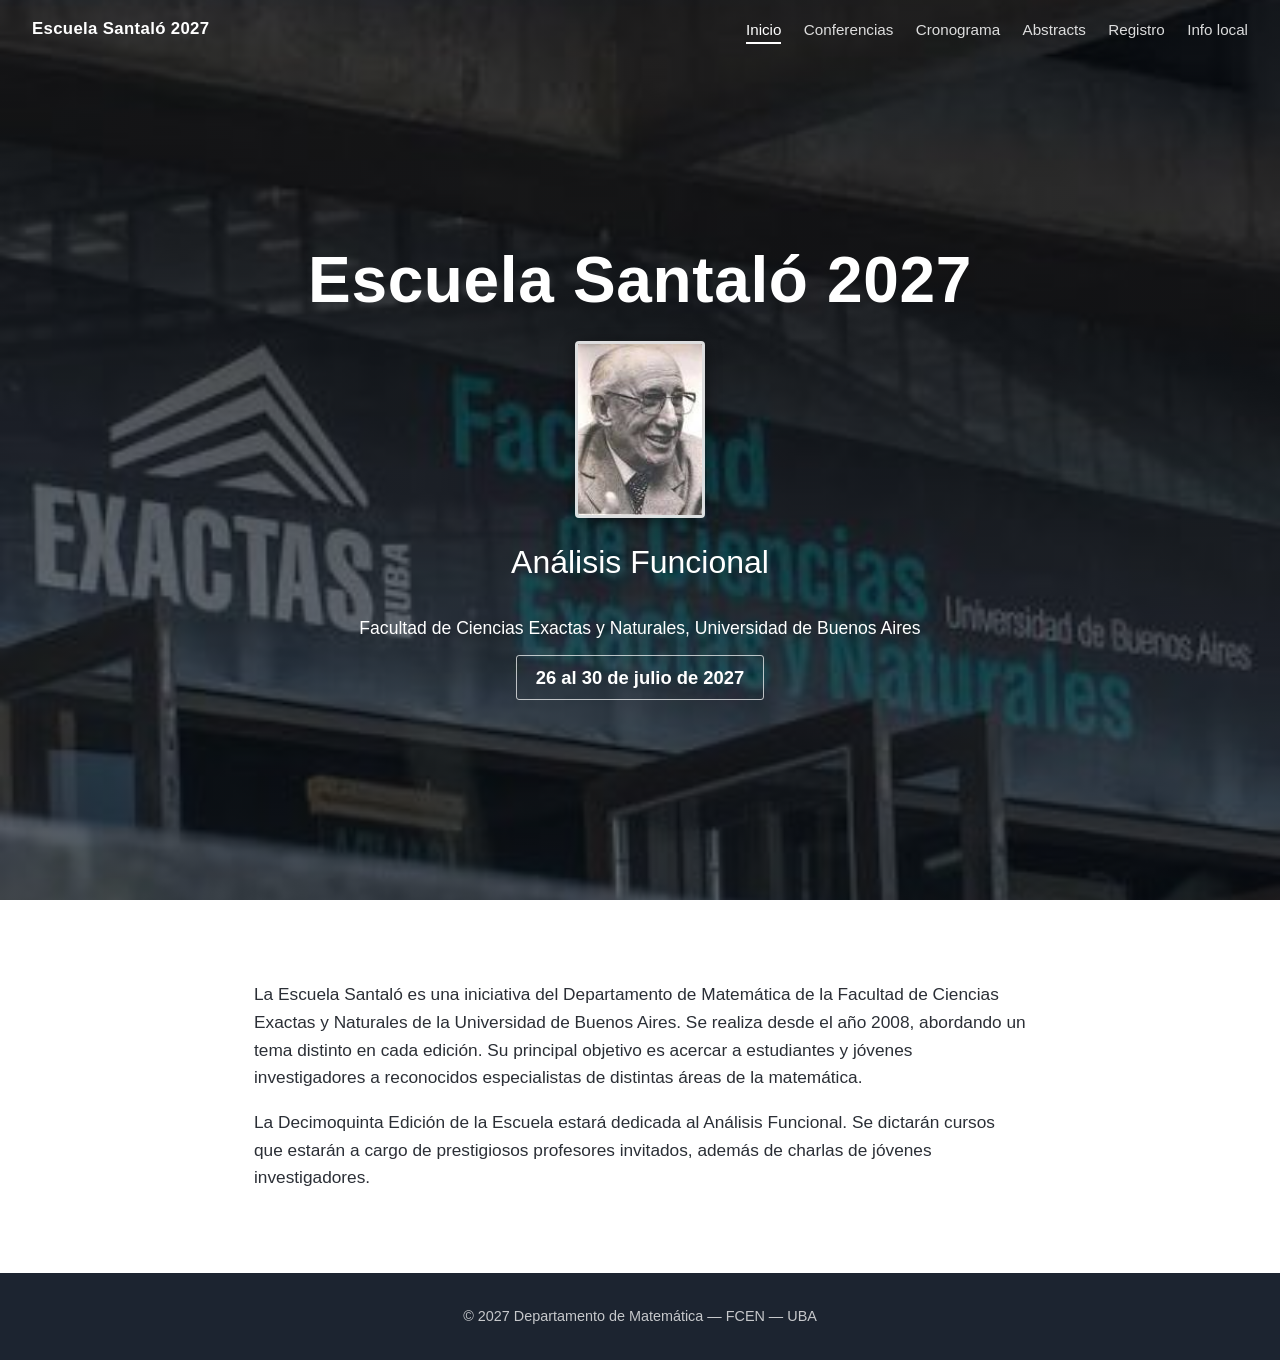
<file: index.html>
<!DOCTYPE html>
<html lang="es">
<head>
  <meta charset="utf-8">
  <meta name="viewport" content="width=device-width, initial-scale=1">
  <title>Escuela Santaló 2027 — Análisis Funcional</title>
  <link rel="stylesheet" href="assets/estilo.css">
</head>
<body>
  <header class="barra">
    <a class="marca" href="index.html">Escuela Santaló 2027</a>
    <nav>
      <ul class="menu">
        <li><a href="index.html" aria-current="page">Inicio</a></li>
        <li><a href="conferencias.html">Conferencias</a></li>
        <li><a href="cronograma.html">Cronograma</a></li>
        <li><a href="abstracts.html">Abstracts</a></li>
        <li><a href="registro.html">Registro</a></li>
        <li><a href="info-local.html">Info local</a></li>
      </ul>
    </nav>
  </header>

  <section class="portada">
    <div>
      <h1>Escuela Santaló 2027</h1>
      <img class="foto" src="assets/santalo.png" alt="Luis Santaló">
      <p class="subtitulo">Análisis Funcional</p>
      <p class="institucion">Facultad de Ciencias Exactas y Naturales, Universidad de Buenos Aires</p>
      <p class="fecha">26 al 30 de julio de 2027</p>
    </div>
  </section>

  <main>
    <p>
      La Escuela Santaló es una iniciativa del Departamento de Matemática de la
      Facultad de Ciencias Exactas y Naturales de la Universidad de Buenos Aires.
      Se realiza desde el año 2008, abordando un tema distinto en cada edición.
      Su principal objetivo es acercar a estudiantes y jóvenes investigadores a
      reconocidos especialistas de distintas áreas de la matemática.
    </p>
    <p>
      La Decimoquinta Edición de la Escuela estará dedicada al Análisis Funcional.
      Se dictarán cursos que estarán a cargo de prestigiosos profesores invitados,
      además de charlas de jóvenes investigadores.
    </p>
  </main>

  <footer>
    © 2027 Departamento de Matemática — FCEN — UBA
  </footer>
</body>
</html>
</file>
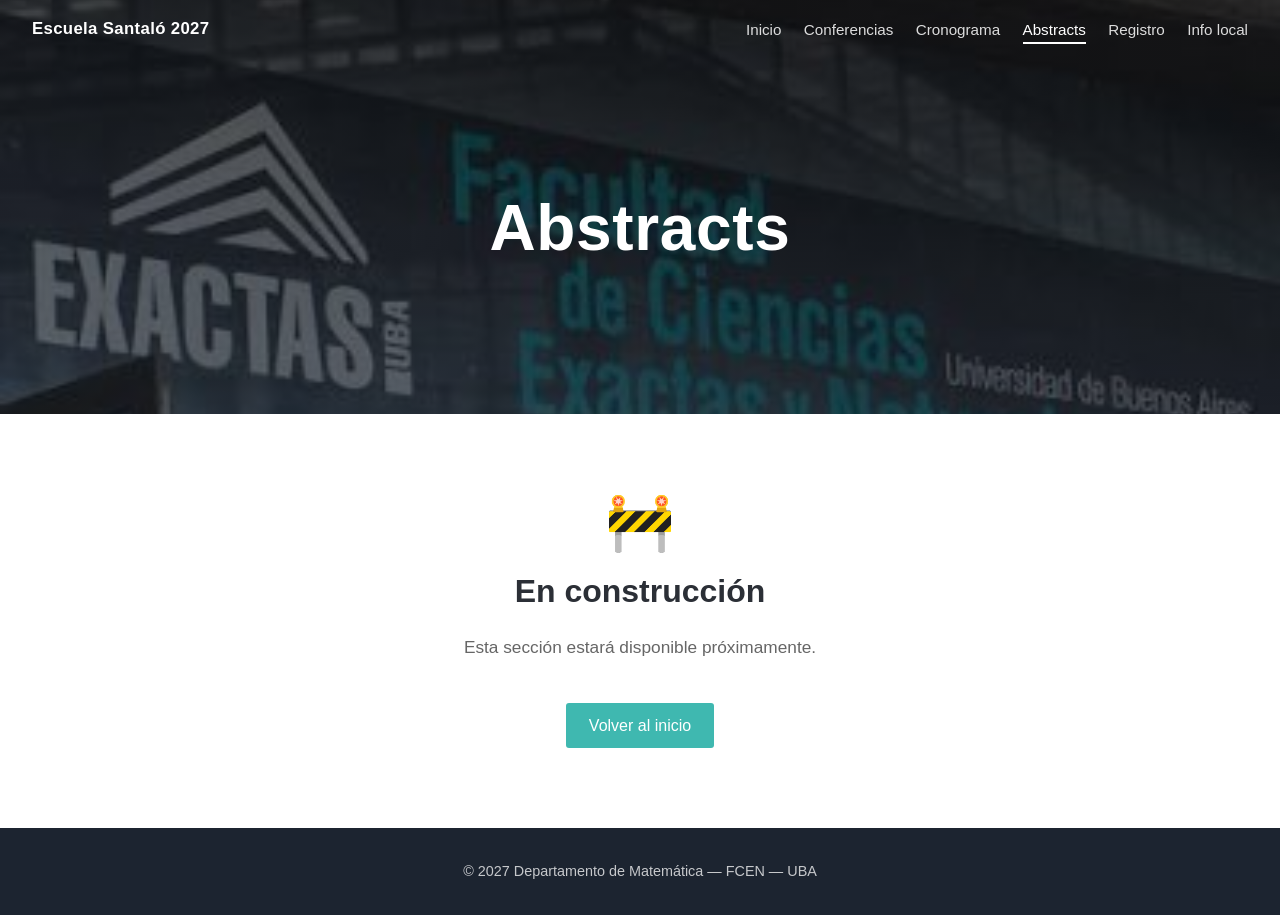
<file: abstracts.html>
<!DOCTYPE html>
<html lang="es">
<head>
  <meta charset="utf-8">
  <meta name="viewport" content="width=device-width, initial-scale=1">
  <title>Abstracts — Escuela Santaló 2027</title>
  <link rel="stylesheet" href="assets/estilo.css">
</head>
<body>
  <header class="barra">
    <a class="marca" href="index.html">Escuela Santaló 2027</a>
    <nav>
      <ul class="menu">
        <li><a href="index.html">Inicio</a></li>
        <li><a href="conferencias.html">Conferencias</a></li>
        <li><a href="cronograma.html">Cronograma</a></li>
        <li><a href="abstracts.html" aria-current="page">Abstracts</a></li>
        <li><a href="registro.html">Registro</a></li>
        <li><a href="info-local.html">Info local</a></li>
      </ul>
    </nav>
  </header>

  <section class="portada chica">
    <div>
      <h1>Abstracts</h1>
    </div>
  </section>

  <main class="construccion">
    <div class="icono">🚧</div>
    <h2>En construcción</h2>
    <p>Esta sección estará disponible próximamente.</p>
    <a class="boton" href="index.html">Volver al inicio</a>
  </main>

  <footer>
    © 2027 Departamento de Matemática — FCEN — UBA
  </footer>
</body>
</html>
</file>
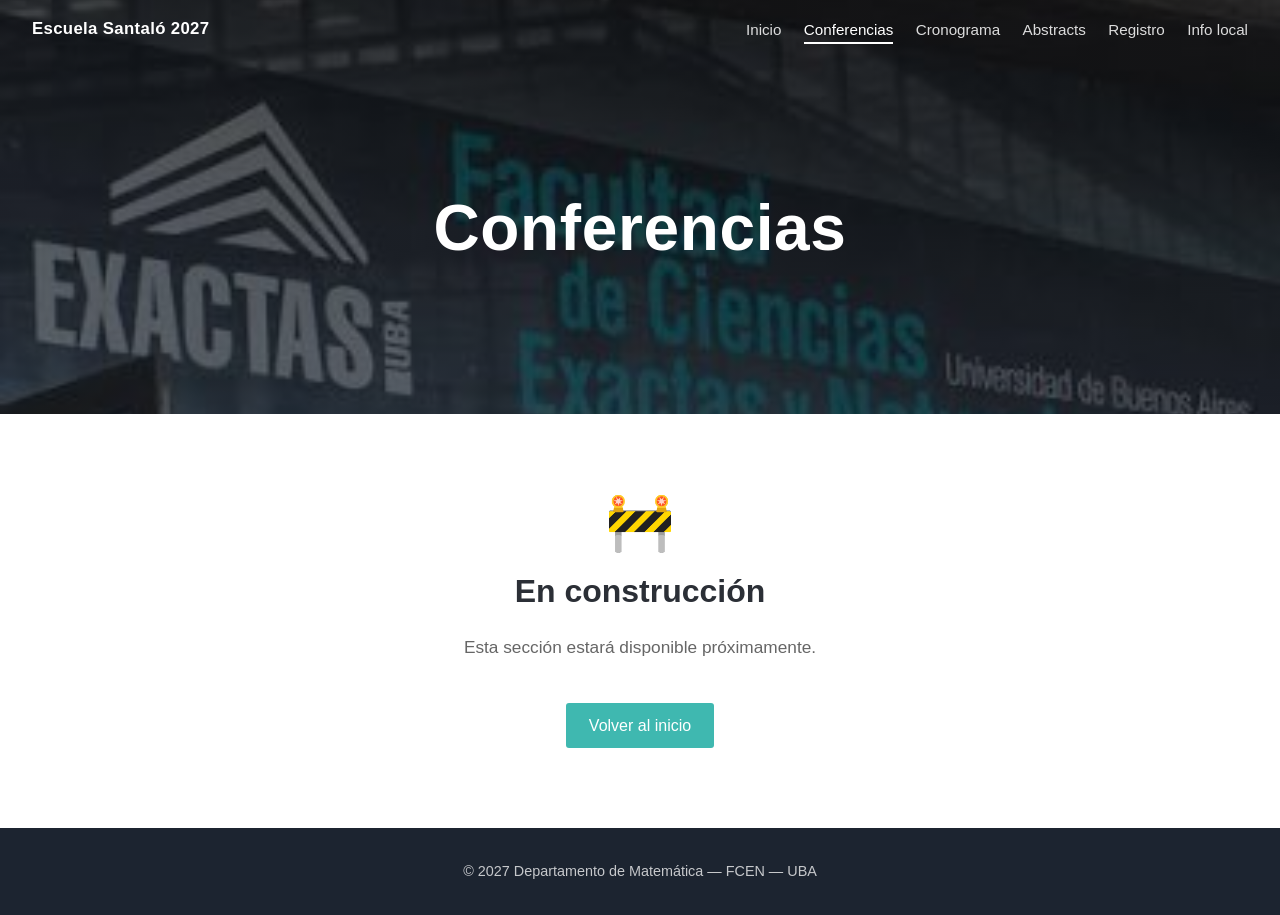
<file: conferencias.html>
<!DOCTYPE html>
<html lang="es">
<head>
  <meta charset="utf-8">
  <meta name="viewport" content="width=device-width, initial-scale=1">
  <title>Conferencias — Escuela Santaló 2027</title>
  <link rel="stylesheet" href="assets/estilo.css">
</head>
<body>
  <header class="barra">
    <a class="marca" href="index.html">Escuela Santaló 2027</a>
    <nav>
      <ul class="menu">
        <li><a href="index.html">Inicio</a></li>
        <li><a href="conferencias.html" aria-current="page">Conferencias</a></li>
        <li><a href="cronograma.html">Cronograma</a></li>
        <li><a href="abstracts.html">Abstracts</a></li>
        <li><a href="registro.html">Registro</a></li>
        <li><a href="info-local.html">Info local</a></li>
      </ul>
    </nav>
  </header>

  <section class="portada chica">
    <div>
      <h1>Conferencias</h1>
    </div>
  </section>

  <main class="construccion">
    <div class="icono">🚧</div>
    <h2>En construcción</h2>
    <p>Esta sección estará disponible próximamente.</p>
    <a class="boton" href="index.html">Volver al inicio</a>
  </main>

  <footer>
    © 2027 Departamento de Matemática — FCEN — UBA
  </footer>
</body>
</html>
</file>
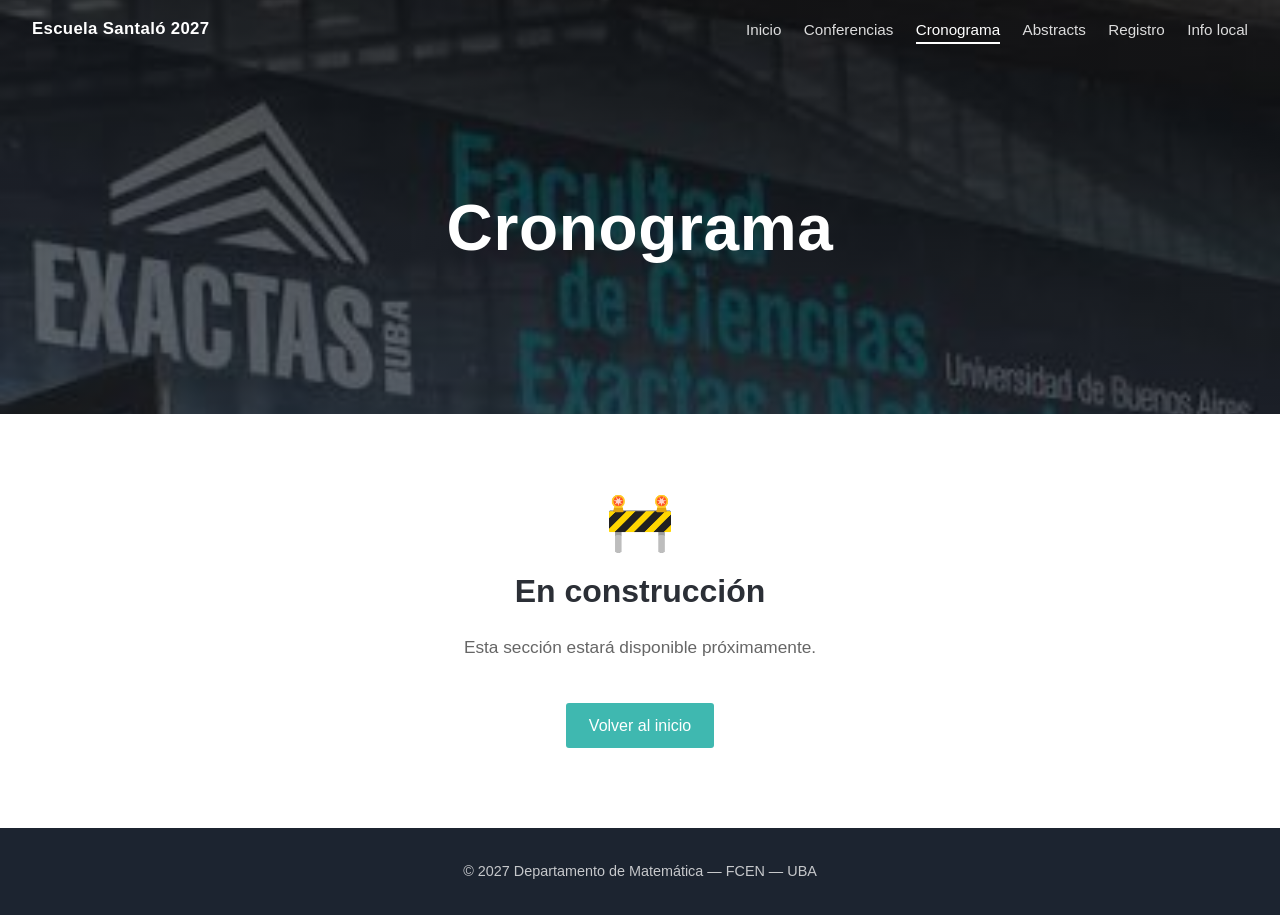
<file: cronograma.html>
<!DOCTYPE html>
<html lang="es">
<head>
  <meta charset="utf-8">
  <meta name="viewport" content="width=device-width, initial-scale=1">
  <title>Cronograma — Escuela Santaló 2027</title>
  <link rel="stylesheet" href="assets/estilo.css">
</head>
<body>
  <header class="barra">
    <a class="marca" href="index.html">Escuela Santaló 2027</a>
    <nav>
      <ul class="menu">
        <li><a href="index.html">Inicio</a></li>
        <li><a href="conferencias.html">Conferencias</a></li>
        <li><a href="cronograma.html" aria-current="page">Cronograma</a></li>
        <li><a href="abstracts.html">Abstracts</a></li>
        <li><a href="registro.html">Registro</a></li>
        <li><a href="info-local.html">Info local</a></li>
      </ul>
    </nav>
  </header>

  <section class="portada chica">
    <div>
      <h1>Cronograma</h1>
    </div>
  </section>

  <main class="construccion">
    <div class="icono">🚧</div>
    <h2>En construcción</h2>
    <p>Esta sección estará disponible próximamente.</p>
    <a class="boton" href="index.html">Volver al inicio</a>
  </main>

  <footer>
    © 2027 Departamento de Matemática — FCEN — UBA
  </footer>
</body>
</html>
</file>
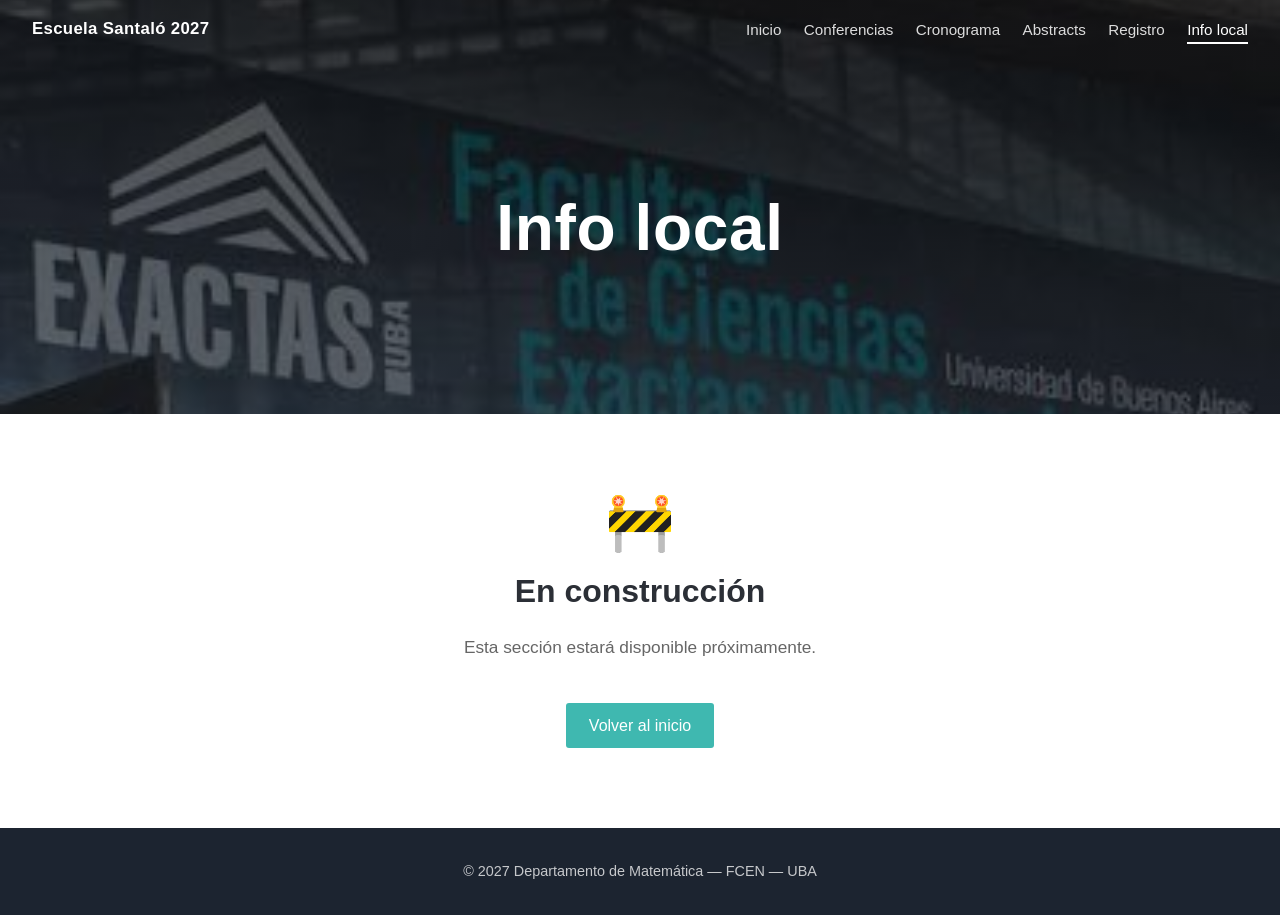
<file: info-local.html>
<!DOCTYPE html>
<html lang="es">
<head>
  <meta charset="utf-8">
  <meta name="viewport" content="width=device-width, initial-scale=1">
  <title>Info local — Escuela Santaló 2027</title>
  <link rel="stylesheet" href="assets/estilo.css">
</head>
<body>
  <header class="barra">
    <a class="marca" href="index.html">Escuela Santaló 2027</a>
    <nav>
      <ul class="menu">
        <li><a href="index.html">Inicio</a></li>
        <li><a href="conferencias.html">Conferencias</a></li>
        <li><a href="cronograma.html">Cronograma</a></li>
        <li><a href="abstracts.html">Abstracts</a></li>
        <li><a href="registro.html">Registro</a></li>
        <li><a href="info-local.html" aria-current="page">Info local</a></li>
      </ul>
    </nav>
  </header>

  <section class="portada chica">
    <div>
      <h1>Info local</h1>
    </div>
  </section>

  <main class="construccion">
    <div class="icono">🚧</div>
    <h2>En construcción</h2>
    <p>Esta sección estará disponible próximamente.</p>
    <a class="boton" href="index.html">Volver al inicio</a>
  </main>

  <footer>
    © 2027 Departamento de Matemática — FCEN — UBA
  </footer>
</body>
</html>
</file>
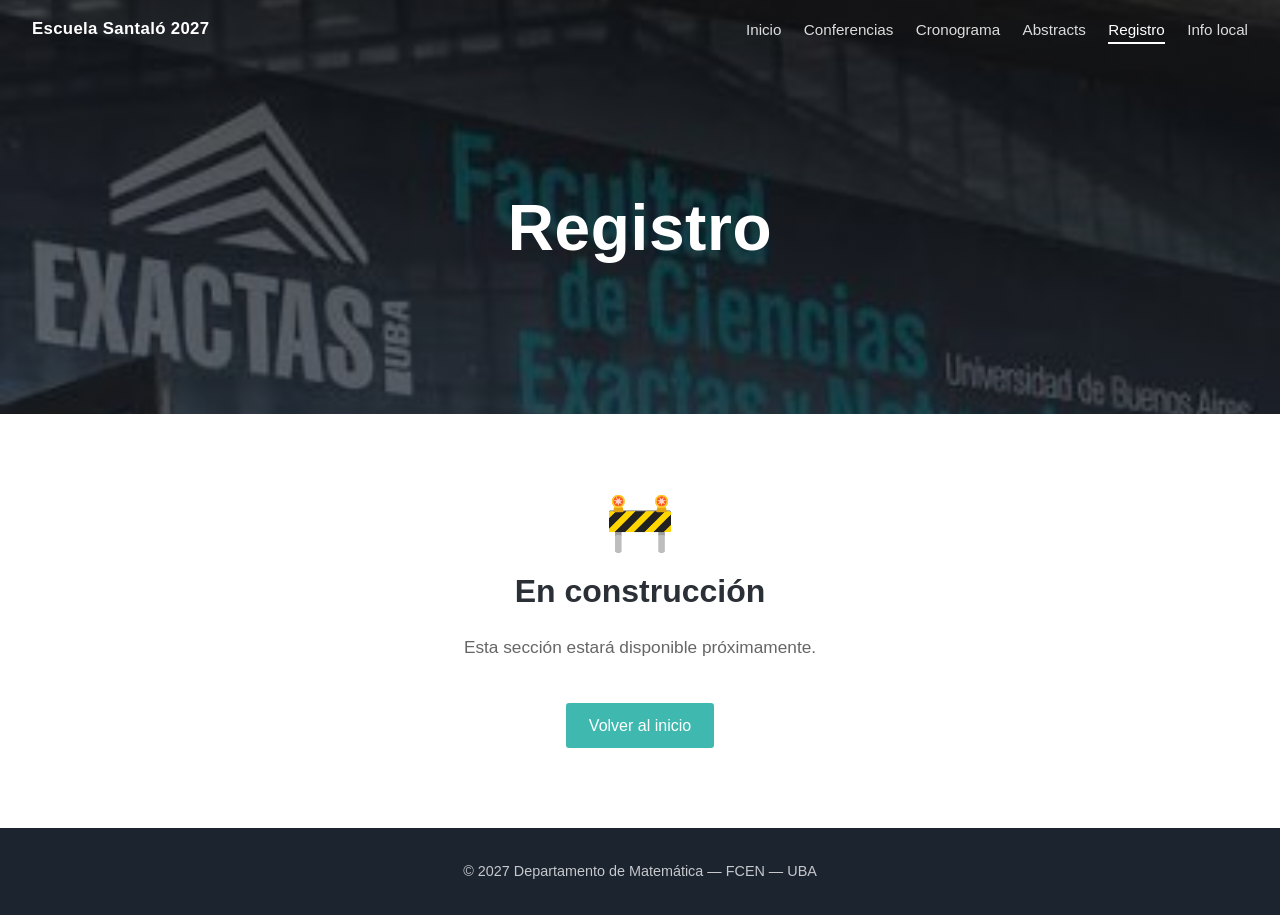
<file: registro.html>
<!DOCTYPE html>
<html lang="es">
<head>
  <meta charset="utf-8">
  <meta name="viewport" content="width=device-width, initial-scale=1">
  <title>Registro — Escuela Santaló 2027</title>
  <link rel="stylesheet" href="assets/estilo.css">
</head>
<body>
  <header class="barra">
    <a class="marca" href="index.html">Escuela Santaló 2027</a>
    <nav>
      <ul class="menu">
        <li><a href="index.html">Inicio</a></li>
        <li><a href="conferencias.html">Conferencias</a></li>
        <li><a href="cronograma.html">Cronograma</a></li>
        <li><a href="abstracts.html">Abstracts</a></li>
        <li><a href="registro.html" aria-current="page">Registro</a></li>
        <li><a href="info-local.html">Info local</a></li>
      </ul>
    </nav>
  </header>

  <section class="portada chica">
    <div>
      <h1>Registro</h1>
    </div>
  </section>

  <main class="construccion">
    <div class="icono">🚧</div>
    <h2>En construcción</h2>
    <p>Esta sección estará disponible próximamente.</p>
    <a class="boton" href="index.html">Volver al inicio</a>
  </main>

  <footer>
    © 2027 Departamento de Matemática — FCEN — UBA
  </footer>
</body>
</html>
</file>
<file: assets/estilo.css>
:root {
  --acento: #3fb8b0;
  --oscuro: #1c2430;
  --texto: #2b2f36;
  --gris: #f4f5f7;
}

* { box-sizing: border-box; }

html, body {
  margin: 0;
  padding: 0;
  font-family: "Open Sans", "Helvetica Neue", Arial, sans-serif;
  color: var(--texto);
  background: #fff;
  line-height: 1.6;
}

a { color: var(--acento); }

/* ---------- Barra de navegación ---------- */
.barra {
  position: absolute;
  top: 0; left: 0; right: 0;
  z-index: 10;
  display: flex;
  align-items: center;
  justify-content: space-between;
  flex-wrap: wrap;
  gap: 0.5rem 1.5rem;
  padding: 1rem 2rem;
}

.marca {
  color: #fff;
  font-weight: 600;
  font-size: 1.05rem;
  text-decoration: none;
  letter-spacing: 0.02em;
}

.menu {
  display: flex;
  flex-wrap: wrap;
  gap: 0.25rem 1.4rem;
  list-style: none;
  margin: 0;
  padding: 0;
}

.menu a {
  color: rgba(255, 255, 255, 0.85);
  text-decoration: none;
  font-size: 0.95rem;
  padding-bottom: 4px;
  border-bottom: 2px solid transparent;
}

.menu a:hover { color: #fff; }

.menu a[aria-current="page"] {
  color: #fff;
  border-bottom-color: #fff;
}

/* ---------- Portada ---------- */
.portada {
  position: relative;
  min-height: 100vh;
  display: flex;
  align-items: center;
  justify-content: center;
  text-align: center;
  color: #fff;
  padding: 7rem 1.5rem 4rem;
  background:
    linear-gradient(rgba(10, 16, 24, 0.55), rgba(10, 16, 24, 0.65)),
    url("fondo.png") center / cover no-repeat;
}

.portada.chica { min-height: 46vh; }

.portada h1 {
  font-size: clamp(2.2rem, 6vw, 4rem);
  font-weight: 700;
  margin: 0 0 0.4rem;
  letter-spacing: 0.01em;
}

.portada .foto {
  display: block;
  width: 130px;
  height: auto;
  margin: 0.6rem auto 1.2rem;
  border: 3px solid rgba(255, 255, 255, 0.85);
  border-radius: 4px;
  box-shadow: 0 4px 16px rgba(0, 0, 0, 0.45);
}

.portada .subtitulo {
  font-size: clamp(1.3rem, 3vw, 2rem);
  font-weight: 300;
  margin: 0 0 1.6rem;
}

.portada .institucion {
  font-size: 1.1rem;
  margin: 0;
}

.portada .fecha {
  display: inline-block;
  margin-top: 0.8rem;
  font-size: 1.15rem;
  font-weight: 600;
  padding: 0.45rem 1.2rem;
  border: 1px solid rgba(255, 255, 255, 0.7);
  border-radius: 3px;
}

/* ---------- Contenido ---------- */
main {
  max-width: 820px;
  margin: 0 auto;
  padding: 4rem 1.5rem;
}

main p { font-size: 1.08rem; }

.construccion {
  text-align: center;
  padding: 5rem 1.5rem;
}

.construccion .icono {
  font-size: 3.5rem;
  line-height: 1;
}

.construccion h2 {
  font-size: 2rem;
  margin: 1rem 0 0.5rem;
}

.construccion p { color: #666; }

.boton {
  display: inline-block;
  margin-top: 1.5rem;
  padding: 0.6rem 1.4rem;
  background: var(--acento);
  color: #fff;
  text-decoration: none;
  border-radius: 3px;
}

.boton:hover { filter: brightness(0.92); }

/* ---------- Pie ---------- */
footer {
  background: var(--oscuro);
  color: rgba(255, 255, 255, 0.75);
  text-align: center;
  font-size: 0.9rem;
  padding: 2rem 1rem;
}

@media (max-width: 700px) {
  .barra { position: static; background: var(--oscuro); padding: 1rem; }
  .portada { padding-top: 4rem; }
}
</file>
